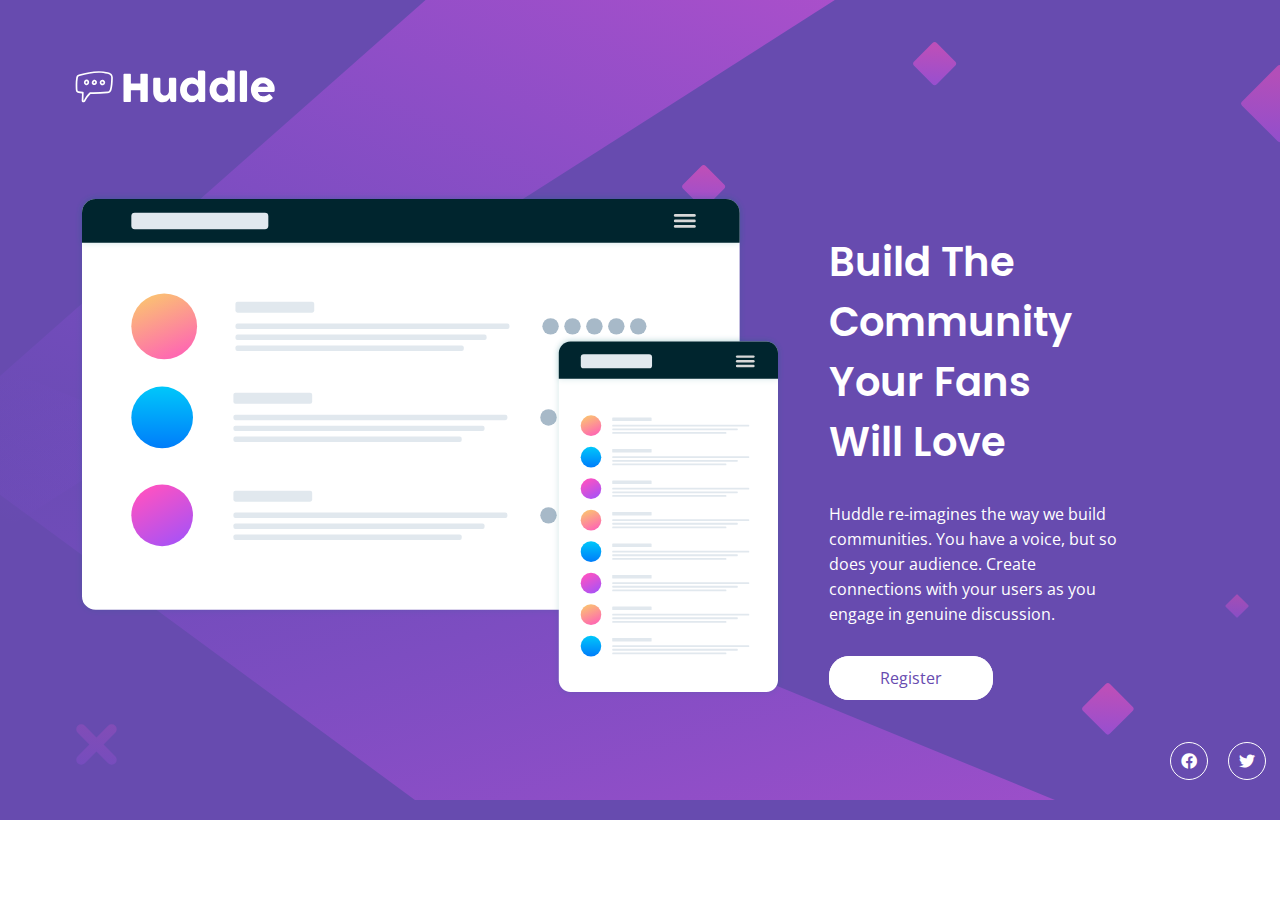
<file: index.html>
<!DOCTYPE html>
<html lang="en">
  <head>
    <meta charset="UTF-8" />
    <meta name="viewport" content="width=device-width, initial-scale=1.0" />
    <meta name="description" content="Landing page css avançado" />
    <title>Landing page css avançado</title>
    <link rel="stylesheet" href="./src/style/reset.css" />
    <link rel="stylesheet" href="./src/style/style.css" />
    <link rel="stylesheet" href="./src/style/responsive.css" />
    <link rel="stylesheet" href="./src/style/font-awesome.min.css" />
    <link rel="stylesheet" href="./src/style/variables.css" />
    <link
      rel="shortcut icon"
      href="./src/images/favicon-32x32.png"
      type="image/x-icon"
    />
    <link rel="preconnect" href="https://fonts.googleapis.com" />
    <link rel="preconnect" href="https://fonts.gstatic.com" crossorigin />
    <link
      href="https://fonts.googleapis.com/css2?family=Open+Sans&family=Poppins:wght@400;600&display=swap"
      rel="stylesheet"
    />
  </head>
  <body>
    <main>
      <header>
        <img class="logo" src="./src/images/logo.svg" alt="logo" />
      </header>
      <section class="section">
        <div class="imagens">
          <img
            class="imagem-paginas"
            src="./src/images/illustration-mockups.svg"
            alt="imagens layoults"
          />
        </div>
        <div class="textos-button">
          <h2 class="info">Build The Community Your Fans Will Love</h2>
          <p class="texto">
            Huddle re-imagines the way we build communities. You have a voice,
            but so does your audience. Create connections with your users as you
            engage in genuine discussion.
          </p>
          <a class="registro" href="#">Register</a>
        </div>
      </section>
      <footer class="footer">
        <nav>
          <ul>
            <li>
              <a href="#"><i class="fab fa-facebook"></i></a>
            </li>
            <li>
              <a href="#"><i class="fab fa-twitter"></i></a>
            </li>
            <li>
              <a href="#"><i class="fab fa-instagram"></i></a>
            </li>
          </ul>
        </nav>
      </footer>
    </main>
  </body>
</html>
</file>
<file: src/style/style.css>
body {
  max-width: var(--largura-maxima);
  max-height: var(--altura-maxima);
}

main {
  max-width: var(--largura-maxima);
  background-color: hsl(257, 40%, 49%);
  background-image: url(../images/bg-desktop.svg);
  background-repeat: no-repeat;
}

.logo {
  padding: 60px 0 0 65px;
  max-width: 280px;
}

.section {
  display: flex;
  padding-top: 15px;
}

.imagem-paginas {
  padding: 60px 0 30px 75px;
}

.info {
  font-family: var(--fonte-titulos);
  font-weight: var(--peso-fonte-titulos);
  font-size: 40px;
  color: #ffffff;
  padding: 100px 170px 0 45px;
}

.texto {
  font-family: var(--fonte-corpo);
  font-weight: var(--peso-fonte-corpo);
  line-height: 25px;
  color: #ffffff;
  padding: 30px 150px 40px 45px;
}

.registro {
  font-family: var(--fonte-corpo);
  font-weight: var(--peso-fonte-corpo);
  color: hsl(257, 40%, 49%);
  margin-left: 45px;
  padding: 10px 50px;
  background-color: #ffffff;
  border: 1px solid #ffffff;
  border-radius: 20px;
}

.registro:hover {
  color: #ffffff;
  background-color: var(--cor-fundo-hover);
  border: var(--cor-fundo-hover);
  transition: 0.3s ease-in-out;
}

.footer {
  display: flex;
  justify-content: space-between;
  margin: 0 130px 0 1160px;
  padding-bottom: 30px;
}

ul {
  display: flex;
}

li {
  padding: 10px;
}

i {
  padding: 10px;
  color: #ffffff;
  border: 1px solid #ffffff;
  border-radius: 50%;
}

i:hover {
  color: var(--cor-fundo-hover);
  border: 1px solid var(--cor-fundo-hover);
  transition: 0.3s ease-in-out;
}
</file>
<file: src/style/responsive.css>
@media (max-width: 1024px) {
  body {
    height: 100vh;
  }

  main {
    background-image: url(../images/bg-mobile.svg);
    background-size: 100%;
  }

  img {
    width: 80%;
  }

  .section {
    flex-direction: column;
    flex-wrap: wrap;
    justify-content: center;
    align-content: center;
  }

  .textos-button {
    display: block;
    text-align: center;
  }

  .info {
    font-size: 40px;
    display: flex;
    flex-wrap: wrap;
    justify-content: center;
    align-content: center;
    text-align: center;
    padding: 30px;
  }

  .texto {
    font-size: 20px;
    padding: 50px;
  }

  .registro {
    margin: 0 auto;
  }

  .footer {
    display: flex;
    margin: 0;
    padding: 100px 100px;
  }
}


@media (max-width: 768px) {
  body {
    height: 100vh;
  }

  main {
    background-image: url(../images/bg-mobile.svg);
    background-size: 100%;
  }

  img {
    width: 80%;
  }
}

@media (max-width: 375px) {
  body {
    height: 100vh;
  }

  main {
    background-image: url(../images/bg-mobile.svg);
  }

  img {
    width: 100%;
  }

  .logo {
    max-width: 150px;
    padding: 30px 0 0 30px;
  }

  .imagem-paginas {  
    padding: 30px;
  }

  .info {
    font-size: 20px;
    padding: 30px;
  }

  .texto {
    font-size: 15px;
    padding: 30px;
  }
}
</file>
<file: src/style/variables.css>
:root {
    --largura-maxima: 1440px;
    --altura-maxima: 2560px;

    --fonte-titulos: 'Poppins', sans-serif;
    --peso-fonte-titulos: 600; 

    --fonte-corpo: 'Open Sans', sans-serif;
    --peso-fonte-corpo: 400;

    --cor-fundo-hover: hsl(300, 69%, 71%);
}
</file>
